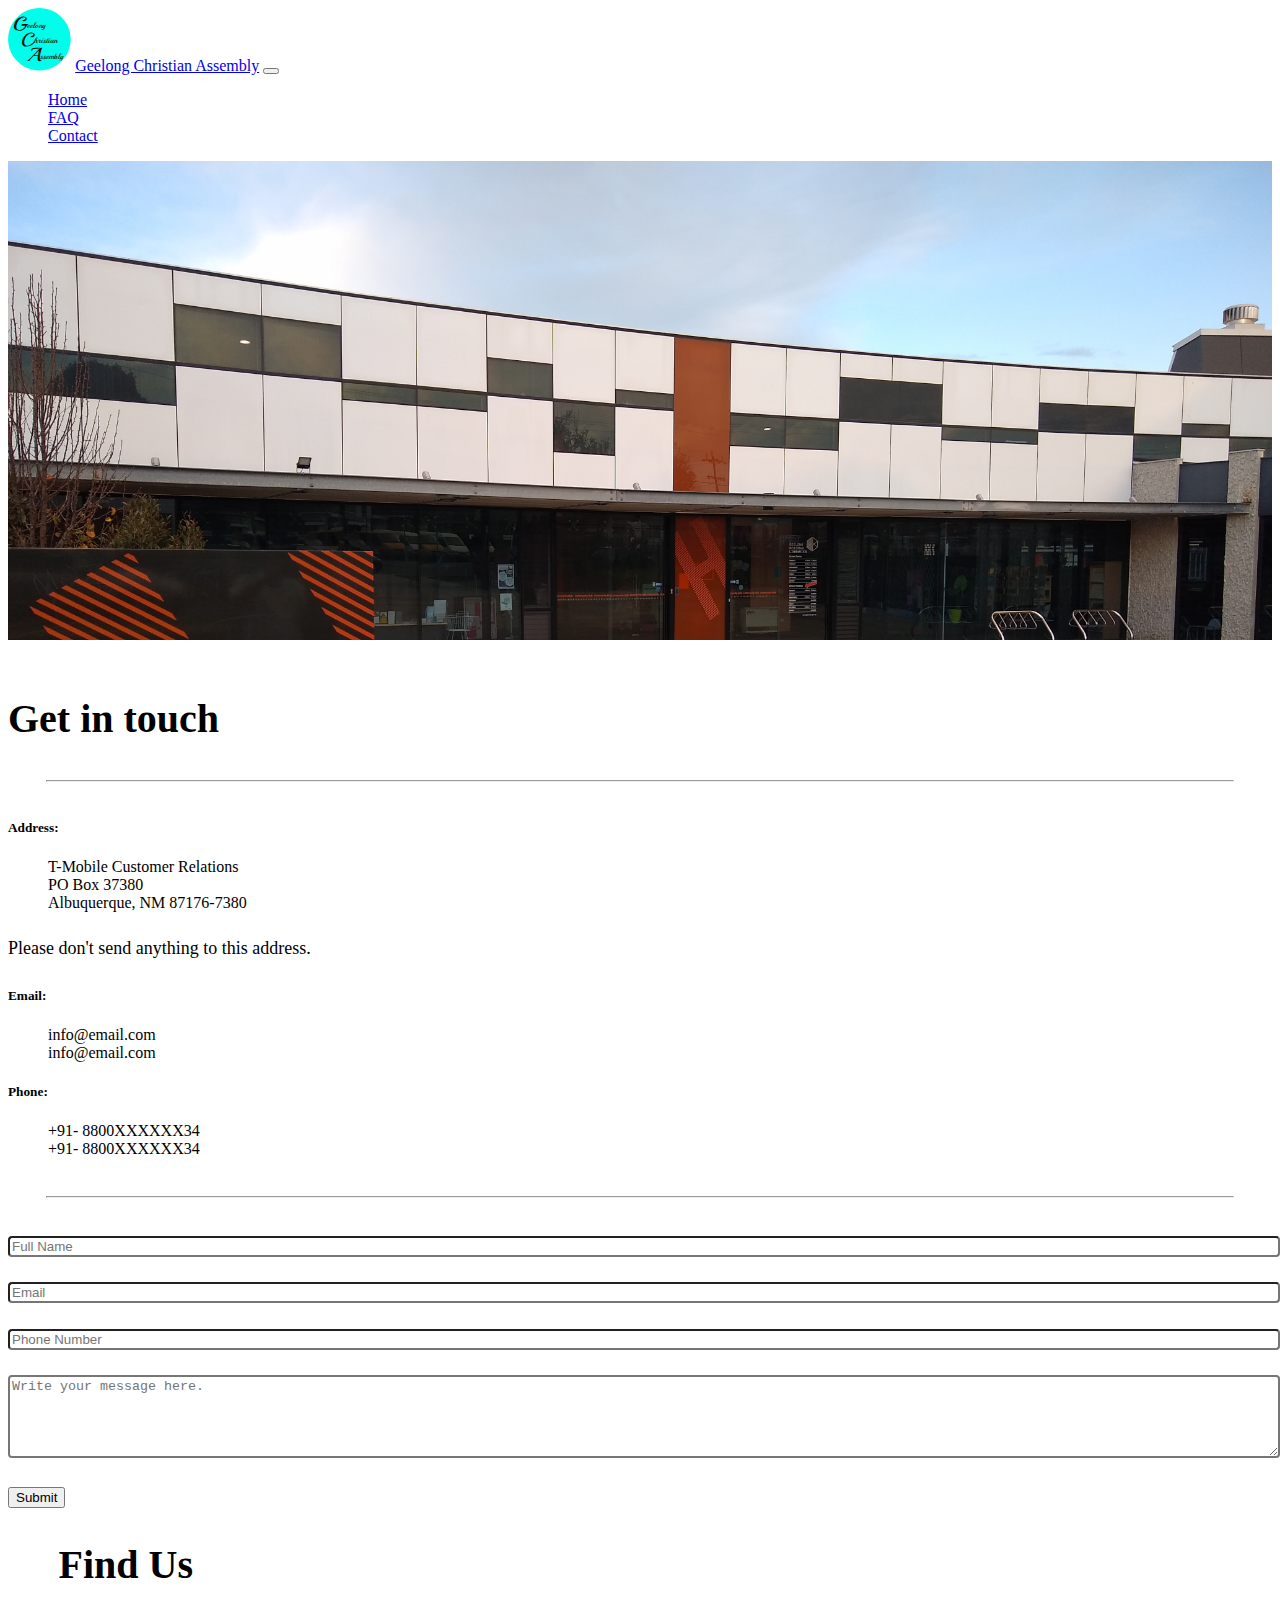
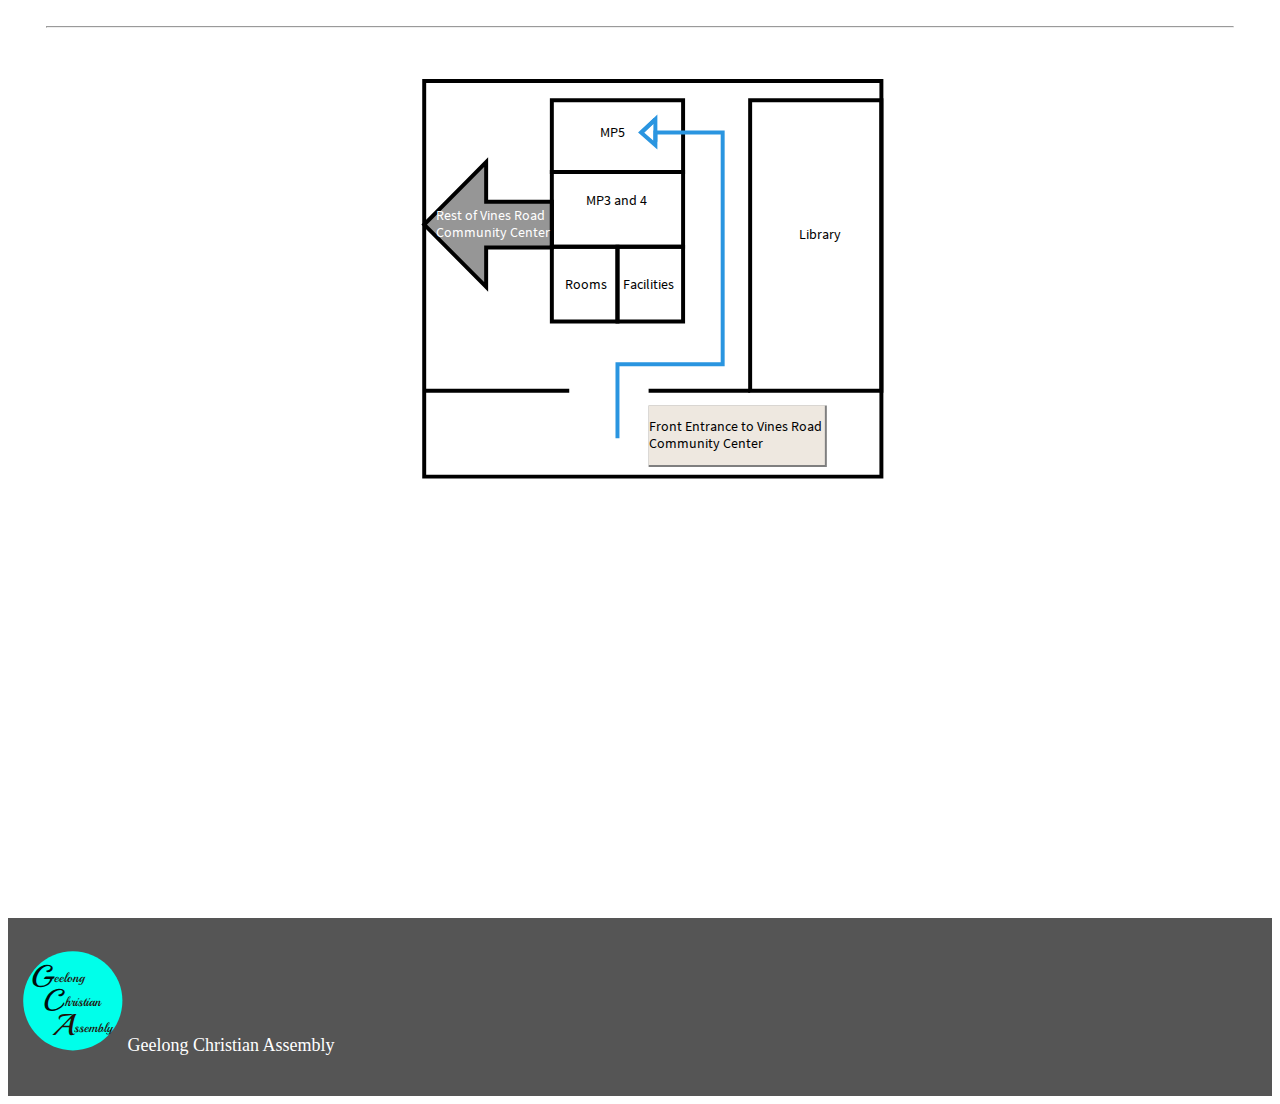
<file: contact.html>
<!doctype html>
<html lang="en">
  <head>
    <title> Contact </title>
    <meta charset="utf-8">
    <meta name="viewport" content="width=device-width, initial-scale=1">


    <link href="https://cdn.jsdelivr.net/npm/bootstrap@5.0.2/dist/css/bootstrap.min.css" rel="stylesheet" integrity="sha384-EVSTQN3/azprG1Anm3QDgpJLIm9Nao0Yz1ztcQTwFspd3yD65VohhpuuCOmLASjC" crossorigin="anonymous">
    <link rel="stylesheet" type="text/css" href="Style.css">
  </head>
  <body>
    
    <nav class="navbar navbar-expand-lg navbar-dark bg-dark">
        <div class="container-fluid">
          <img src="./GCA Logo.svg" class="navbar-brand logo">
          <a class="navbar-brand" href="#">Geelong Christian Assembly</a>
          <button class="navbar-toggler" type="button" data-bs-toggle="collapse" data-bs-target="#navbarSupportedContent" aria-controls="navbarSupportedContent" aria-expanded="false" aria-label="Toggle navigation">
            <span class="navbar-toggler-icon"></span>
          </button>
          <div class="collapse navbar-collapse" id="navbarSupportedContent">
            <ul class="navbar-nav me-auto mb-2 mb-lg-0">
              <li class="nav-item">
                <a class="nav-link text-center" aria-current="page" href="index.html">Home</a>
              </li>
              <li class="nav-item">
                <a class="nav-link text-center" href="./Faq.html">FAQ</a>
              </li>
              <li class="nav-item">
                <a class="nav-link text-center active" href="./contact.html">Contact</a>
              </li>
            </ul>
          </div>
        </div>
    </nav>
<img class="welcome" src="VRCCPhoto.jpg">

<br>
<br>
<section class="contact py-5 bg-light" id="contact">
    <div class="container">
        <div class="row">
            <div class="col-md-12">
                <h2>Get in touch</h2>
                <hr>
            </div>
            <div class="col-md-6">
                <div class="address">
                    
                <h5>Address:</h5>
                <ul class="list-unstyled">
                    <li> T-Mobile Customer Relations</li>
                    <li> PO Box 37380</li>
                    <li> Albuquerque, NM 87176-7380</li>
                </ul>
                <p>Please don't send anything to this address.</p>
                </div>
                <div class="email">
                <h5>Email:</h5>
                <ul class="list-unstyled">
                    <li> info@email.com</li>
                    <li> info@email.com</li>
                </ul>
                </div>
                <div class="phone">
                    <h5>Phone:</h5>
                    <ul class="list-unstyled">
                    <li> +91- 8800XXXXXX34</li>
                    <li> +91- 8800XXXXXX34</li>
                </ul>
                </div>
                <hr>
            </div>
            <div class="col-md-6">
                 <div class="card">
                    <div class="card-body">
                         <form action="https://api.staticforms.xyz/submit" method="post">
                            <input type="hidden" name="accessKey" value="a1ed871d-afb8-421f-9465-68bfdb6fea9e">
                            <div class="form-row">
                                <div class="form-group col-md-12">
                                  <input type="text" name="name" placeholder="Full Name" class="widen"> 
                                </div>
                                <div class="form-group col-md-12 ">
                                  <input type="text" name="email" placeholder="Email" class="widen">
                                </div>
                                <div class="form-group col-md-12">
                                    <input type="text" name="phone" placeholder="Phone Number" class="widen">
                                </div>
                              </div>
                            <div class="form-row">
                                <div class="form-group col-md-12">
                                          <textarea name="message" placeholder="Write your message here." cols="40" rows="5" class="widen"></textarea>
                                </div>
                            </div>
                            <input type="hidden" name="replyTo" value="accordianarrow@gmail.com"> <!-- Optional -->
                            <input type="hidden" name="redirectTo" value="https://picklesomalley.github.io/contact.html"> <!-- Optional -->
                            <div class="form-row">
                                <button type="submit" class="btn btn-success" value="Submit" /> Submit </button>
                            </div>
                        </form>
                    </div>
                </div>
            </div>
        </div>
        
        
    </div>
    </section>
<h2 style="margin-left: 4%;">Find Us </h2>
<hr>
<div class="container">
    <div class="row">
      <div class="col-sm-5">
        <img src="./Directions.svg"class="sizer">
      </div>
      <div class="col-sm-2"> 

      </div>
      <div class="col-sm-5">
        <div class="sizer"  style="width: 100%"><iframe width="100%" height="400" frameborder="0" scrolling="no" marginheight="10" marginwidth="10" src="https://maps.google.com/maps?width=400&amp;height=400&amp;hl=en&amp;q=37-61%20Vines%20Rd,%20Hamlyn%20Heights%20VIC%203215+(Geelong%20Christian%20Assembly)&amp;t=&amp;z=14&amp;ie=UTF8&amp;iwloc=B&amp;output=embed"></iframe></div>  
      </div>
    </div>
  </div>
</div>
<br>
<footer class="container-fluid text-center">
  <p> <img src="GCA Logo.svg" class="Belizajeth">                        Geelong Christian Assembly  </p>
</footer>

</body>
</html>
</file>
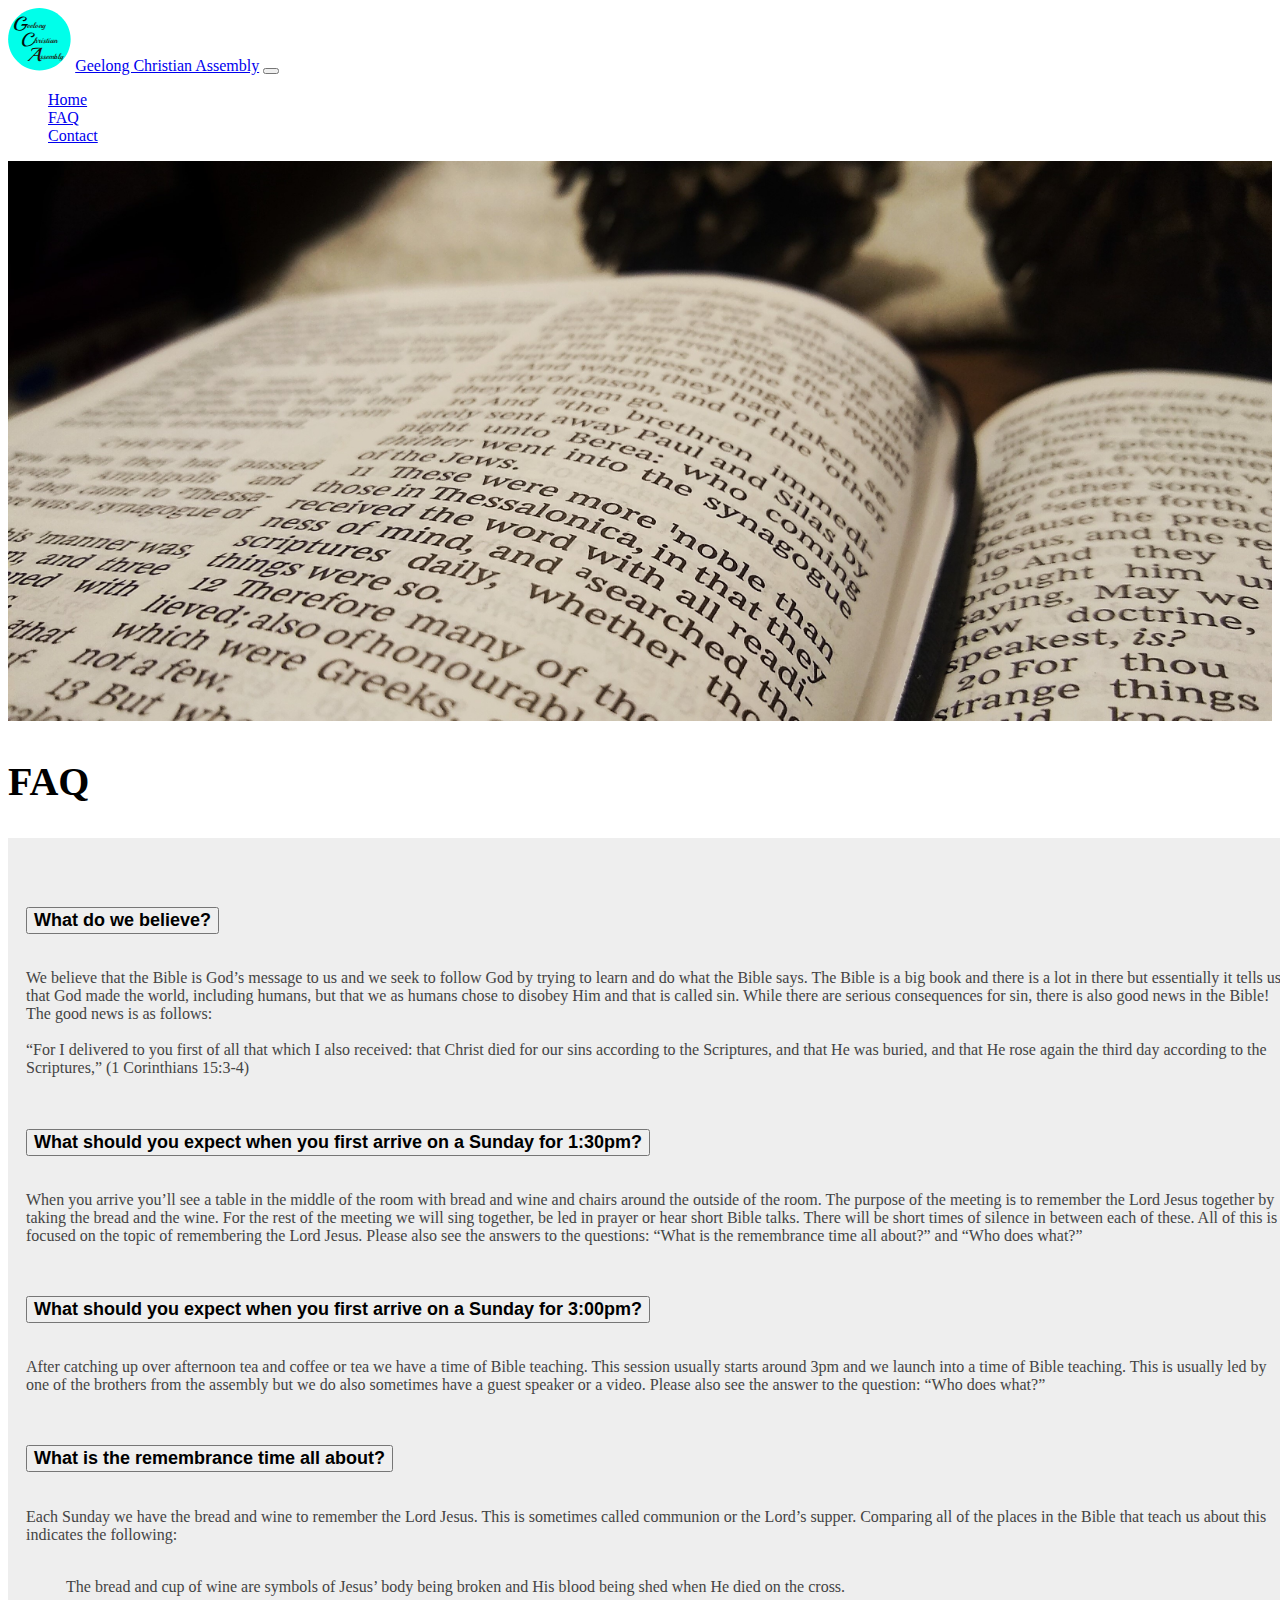
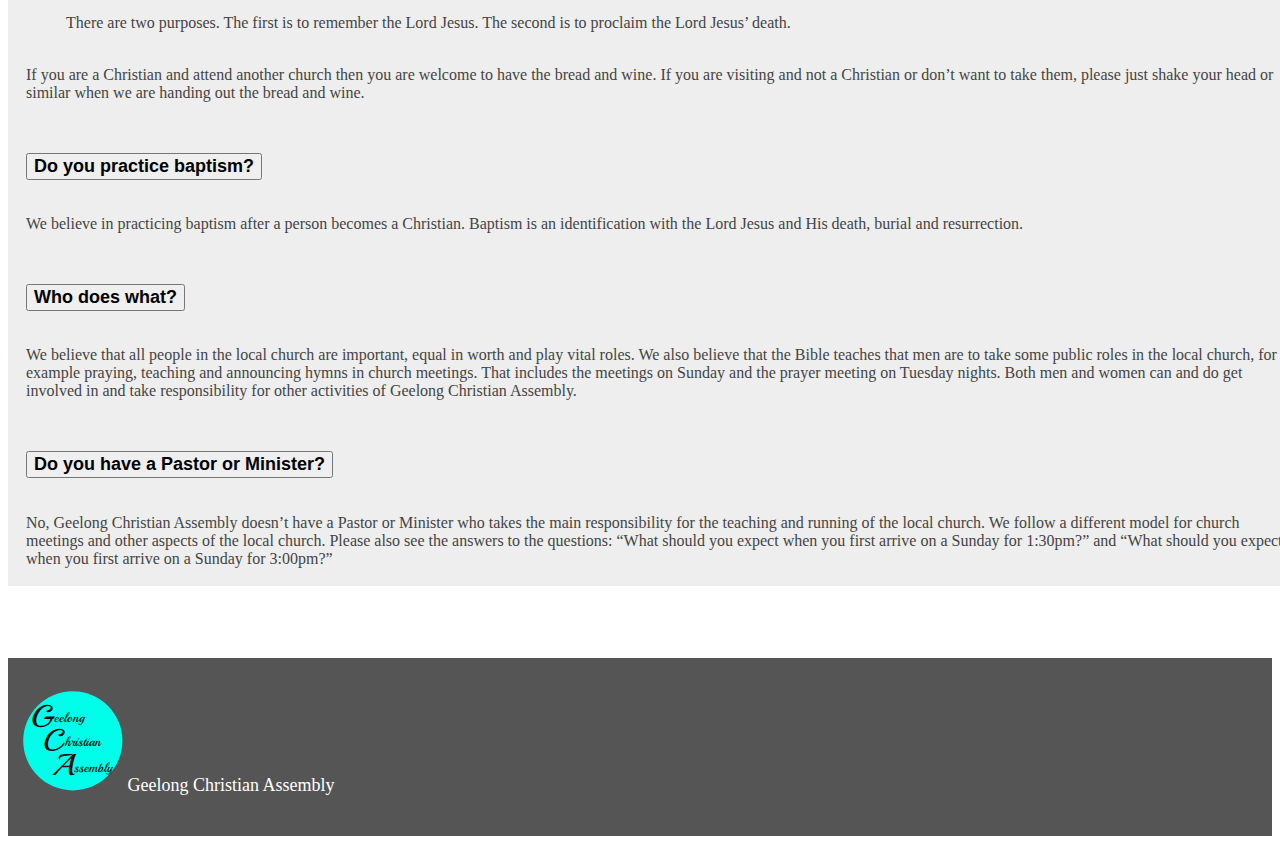
<file: Faq.html>
<!doctype html>
<html lang="en">
  <head>
    <title> FAQ </title>
    <meta charset="utf-8">
    <meta name="viewport" content="width=device-width, initial-scale=1">


    <link href="https://cdn.jsdelivr.net/npm/bootstrap@5.0.2/dist/css/bootstrap.min.css" rel="stylesheet" integrity="sha384-EVSTQN3/azprG1Anm3QDgpJLIm9Nao0Yz1ztcQTwFspd3yD65VohhpuuCOmLASjC" crossorigin="anonymous">
    <link rel="stylesheet" type="text/css" href="Style.css">
  </head>
  <body>
    
    <nav class="navbar navbar-expand-lg navbar-dark bg-dark">
        <div class="container-fluid">
          <img src="./GCA Logo.svg" class="navbar-brand logo">
          <a class="navbar-brand" href="#">Geelong Christian Assembly</a>
          <button class="navbar-toggler" type="button" data-bs-toggle="collapse" data-bs-target="#navbarSupportedContent" aria-controls="navbarSupportedContent" aria-expanded="false" aria-label="Toggle navigation">
            <span class="navbar-toggler-icon"></span>
          </button>
          <div class="collapse navbar-collapse" id="navbarSupportedContent">
            <ul class="navbar-nav me-auto mb-2 mb-lg-0">
              <li class="nav-item">
                <a class="nav-link text-center" aria-current="page" href="index.html">Home</a>
              </li>
              <li class="nav-item">
                <a class="nav-link active text-center" href="./Faq.html">FAQ</a>
              </li>
              <li class="nav-item">
                <a class="nav-link text-center" href="./contact.html">Contact</a>
              </li>
            </ul>
          </div>
        </div>
      </nav>
  
    <img src="./Bibleverse.jpeg" class="welcome">
    <br>
    <h2 class="text-center">FAQ</h2>

    <div class="accordion" id="accordionPanelsStayOpenExample">
  <div class="accordion-item">
    <h2 class="accordion-header" id="panelsStayOpen-headingOne">
      <button class="accordion-button" type="button" data-bs-toggle="collapse" data-bs-target="#panelsStayOpen-collapseOne" aria-expanded="true" aria-controls="panelsStayOpen-collapseOne">
        What do we believe?
      </button>
    </h2>
    <div id="panelsStayOpen-collapseOne" class="accordion-collapse collapse show" aria-labelledby="panelsStayOpen-headingOne">
      <div class="accordion-body">
        We believe that the Bible is God’s message to us and we seek to follow God by trying to learn and do
	what the Bible says. The Bible is a big book and there is a lot in there but essentially it tells us that
	God made the world, including humans, but that we as humans chose to disobey Him and that is
	called sin. While there are serious consequences for sin, there is also good news in the Bible! The
	good news is as follows:
	<br>
	<br>
	“For I delivered to you first of all that which I also received: that Christ died for our sins according to
	the Scriptures, and that He was buried, and that He rose again the third day according to the

Scriptures,” (1 Corinthians 15:3-4)
      </div>
    </div>
  </div>
  <div class="accordion-item">
    <h2 class="accordion-header" id="panelsStayOpen-headingTwo">
      <button class="accordion-button collapsed" type="button" data-bs-toggle="collapse" data-bs-target="#panelsStayOpen-collapseTwo" aria-expanded="false" aria-controls="panelsStayOpen-collapseTwo">
        What should you expect when you first arrive on a Sunday for 1:30pm?
      </button>
    </h2>
    <div id="panelsStayOpen-collapseTwo" class="accordion-collapse collapse" aria-labelledby="panelsStayOpen-headingTwo">
      <div class="accordion-body">
        When you arrive you’ll see a table in the middle of the room with bread and wine and chairs around
	the outside of the room. The purpose of the meeting is to remember the Lord Jesus together by
	taking the bread and the wine. For the rest of the meeting we will sing together, be led in prayer or
	hear short Bible talks. There will be short times of silence in between each of these. All of this is
	focused on the topic of remembering the Lord Jesus. Please also see the answers to the questions:
	“What is the remembrance time all about?” and “Who does what?”
      </div>
    </div>
  </div>
  <div class="accordion-item">
    <h2 class="accordion-header" id="panelsStayOpen-headingThree">
      <button class="accordion-button collapsed" type="button" data-bs-toggle="collapse" data-bs-target="#panelsStayOpen-collapseThree" aria-expanded="false" aria-controls="panelsStayOpen-collapseThree">
        What should you expect when you first arrive on a Sunday for 3:00pm?
      </button>
    </h2>
    <div id="panelsStayOpen-collapseThree" class="accordion-collapse collapse" aria-labelledby="panelsStayOpen-headingThree">
      <div class="accordion-body">
        After catching up over afternoon tea and coffee or tea we have a time of Bible teaching. This session
	usually starts around 3pm and we launch into a time of Bible teaching. This is usually led by one of
	the brothers from the assembly but we do also sometimes have a guest speaker or a video. Please
	also see the answer to the question: “Who does what?”
      </div>
    </div>
  </div>

  <div class="accordion-item">
    <h2 class="accordion-header" id="panelsStayOpen-headingFour">
      <button class="accordion-button collapsed" type="button" data-bs-toggle="collapse" data-bs-target="#panelsStayOpen-collapseFour" aria-expanded="false" aria-controls="panelsStayOpen-collapseFour">
        What is the remembrance time all about?
      </button>
    </h2>
    <div id="panelsStayOpen-collapseFour" class="accordion-collapse collapse" aria-labelledby="panelsStayOpen-headingFour">
      <div class="accordion-body">
        Each Sunday we have the bread and wine to remember the Lord Jesus. This is sometimes called
	communion or the Lord’s supper. Comparing all of the places in the Bible that teach us about this
	indicates the following:
	<br>
	<br>      
	<ul>
	<li> The bread and cup of wine are symbols of Jesus’ body being broken and His blood being
	shed when He died on the cross.</li>
	<br>
	<li> There are two purposes. The first is to remember the Lord Jesus. The second is to proclaim
	the Lord Jesus’ death. </li>
	</ul>
	<br>
	If you are a Christian and attend another church then you are welcome to have the bread and wine.
	If you are visiting and not a Christian or don’t want to take them, please just shake your head or
	similar when we are handing out the bread and wine.

      </div>
    </div>
  </div>

  <div class="accordion-item">
    <h2 class="accordion-header" id="panelsStayOpen-headingFive">
      <button class="accordion-button collapsed" type="button" data-bs-toggle="collapse" data-bs-target="#panelsStayOpen-collapseFive" aria-expanded="false" aria-controls="panelsStayOpen-collapseFive">
        Do you practice baptism?
      </button>
    </h2>
    <div id="panelsStayOpen-collapseFive" class="accordion-collapse collapse" aria-labelledby="panelsStayOpen-headingFive">
      <div class="accordion-body">
        We believe in practicing baptism after a person becomes a Christian. Baptism is an identification
	with the Lord Jesus and His death, burial and resurrection.
      </div>
    </div>
  </div>
  
  <div class="accordion-item">
    <h2 class="accordion-header" id="panelsStayOpen-headingSix">
      <button class="accordion-button collapsed" type="button" data-bs-toggle="collapse" data-bs-target="#panelsStayOpen-collapseSix" aria-expanded="false" aria-controls="panelsStayOpen-collapseSix">
        Who does what?
      </button>
    </h2>
    <div id="panelsStayOpen-collapseSix" class="accordion-collapse collapse" aria-labelledby="panelsStayOpen-headingSix">
      <div class="accordion-body">
        We believe that all people in the local church are important, equal in worth and play vital roles. We
	also believe that the Bible teaches that men are to take some public roles in the local church, for
	example praying, teaching and announcing hymns in church meetings. That includes the meetings
	on Sunday and the prayer meeting on Tuesday nights. Both men and women can and do get
	involved in and take responsibility for other activities of Geelong Christian Assembly.
      </div>
    </div>
  </div>

  <div class="accordion-item">
    <h2 class="accordion-header" id="panelsStayOpen-headingSeven">
      <button class="accordion-button collapsed" type="button" data-bs-toggle="collapse" data-bs-target="#panelsStayOpen-collapseSeven" aria-expanded="false" aria-controls="panelsStayOpen-collapseSeven">
        Do you have a Pastor or Minister?
      </button>
    </h2>
    <div id="panelsStayOpen-collapseSeven" class="accordion-collapse collapse" aria-labelledby="panelsStayOpen-headingSeven">
      <div class="accordion-body">
        No, Geelong Christian Assembly doesn’t have a Pastor or Minister who takes the main responsibility
	for the teaching and running of the local church. We follow a different model for church meetings
	and other aspects of the local church. Please also see the answers to the questions: “What should
	you expect when you first arrive on a Sunday for 1:30pm?” and “What should you expect when you
	first arrive on a Sunday for 3:00pm?”
      </div>
    </div>
  </div>
</div>

<br>
<br>
<br>
<br>

    <footer class="container-fluid text-center">
    <p> <img src="GCA Logo.svg" class="Belizajeth">                        Geelong Christian Assembly  </p>
    </footer>
    <script src="https://cdn.jsdelivr.net/npm/bootstrap@5.0.2/dist/js/bootstrap.bundle.min.js" integrity="sha384-MrcW6ZMFYlzcLA8Nl+NtUVF0sA7MsXsP1UyJoMp4YLEuNSfAP+JcXn/tWtIaxVXM" crossorigin="anonymous"></script>
</body>
</html>
</file>
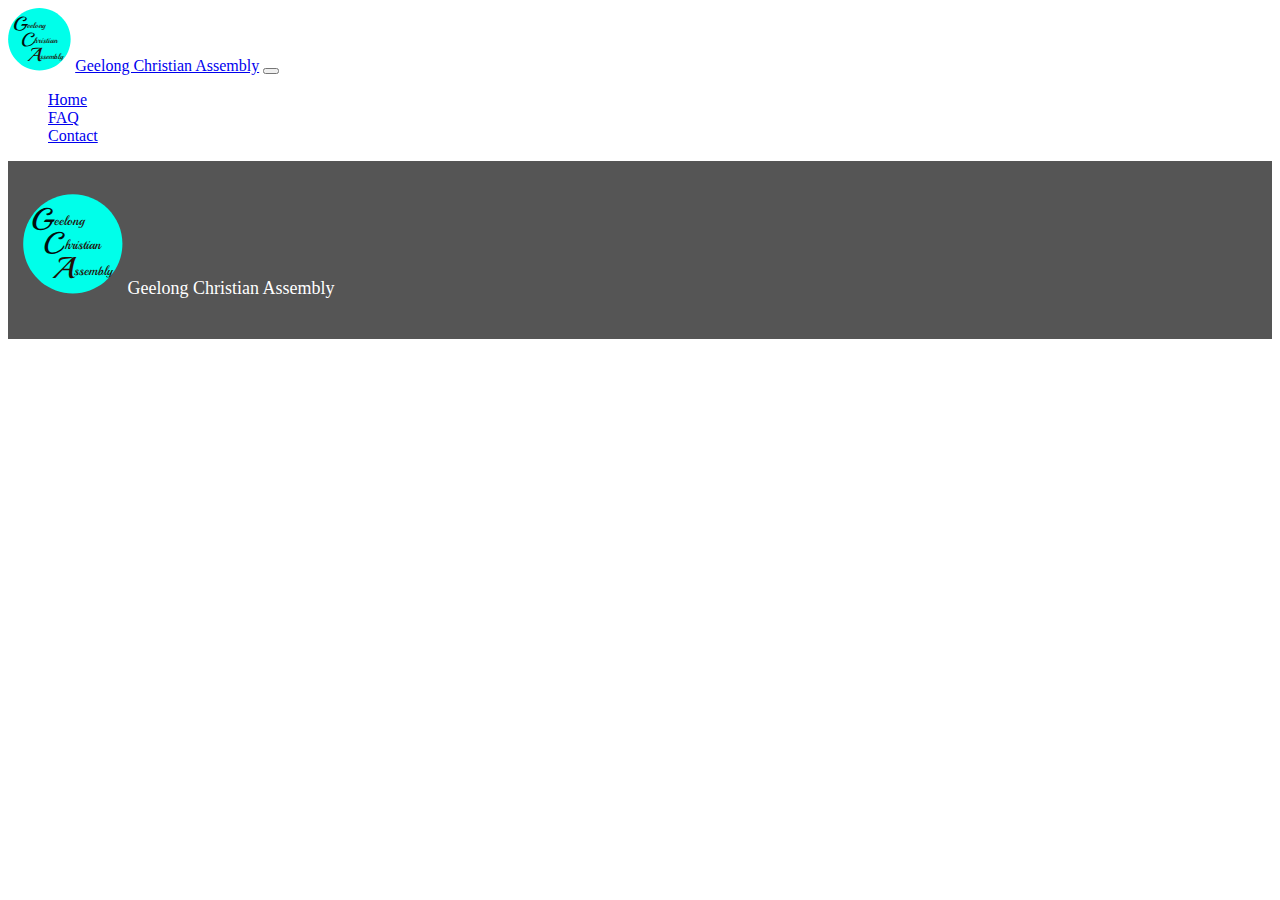
<file: Formtest.html>
<!doctype html>
<html lang="en">
  <head>

    <meta charset="utf-8">
    <meta name="viewport" content="width=device-width, initial-scale=1">


    <link href="https://cdn.jsdelivr.net/npm/bootstrap@5.0.2/dist/css/bootstrap.min.css" rel="stylesheet" integrity="sha384-EVSTQN3/azprG1Anm3QDgpJLIm9Nao0Yz1ztcQTwFspd3yD65VohhpuuCOmLASjC" crossorigin="anonymous">
    <link rel="stylesheet" type="text/css" href="Style.css">
  </head>
  <body>
    
    <nav class="navbar navbar-expand-lg navbar-dark bg-dark">
        <div class="container-fluid">
          <img src="./GCA Logo.svg" class="navbar-brand logo">
          <a class="navbar-brand" href="#">Geelong Christian Assembly</a>
          <button class="navbar-toggler" type="button" data-bs-toggle="collapse" data-bs-target="#navbarSupportedContent" aria-controls="navbarSupportedContent" aria-expanded="false" aria-label="Toggle navigation">
            <span class="navbar-toggler-icon"></span>
          </button>
          <div class="collapse navbar-collapse" id="navbarSupportedContent">
            <ul class="navbar-nav me-auto mb-2 mb-lg-0">
              <li class="nav-item">
                <a class="nav-link active text-center" aria-current="page" href="#">Home</a>
              </li>
              <li class="nav-item">
                <a class="nav-link text-center" href="./Faq.html">FAQ</a>
              </li>
              <li class="nav-item">
                <a class="nav-link text-center" href="./contact.html">Contact</a>
              </li>
            </ul>
          </div>
        </div>
      </nav>
  
    
   
  
  <footer class="container-fluid text-center">
    <p> <img src="GCA Logo.svg" class="Belizajeth">                        Geelong Christian Assembly  </p>
  </footer>
  <script src="https://cdn.jsdelivr.net/npm/bootstrap@5.0.2/dist/js/bootstrap.bundle.min.js" integrity="sha384-MrcW6ZMFYlzcLA8Nl+NtUVF0sA7MsXsP1UyJoMp4YLEuNSfAP+JcXn/tWtIaxVXM" crossorigin="anonymous"></script>
  <script src="https://kwes.io/v2/kwes-script.js" defer></script>
</body>
</html>
</file>
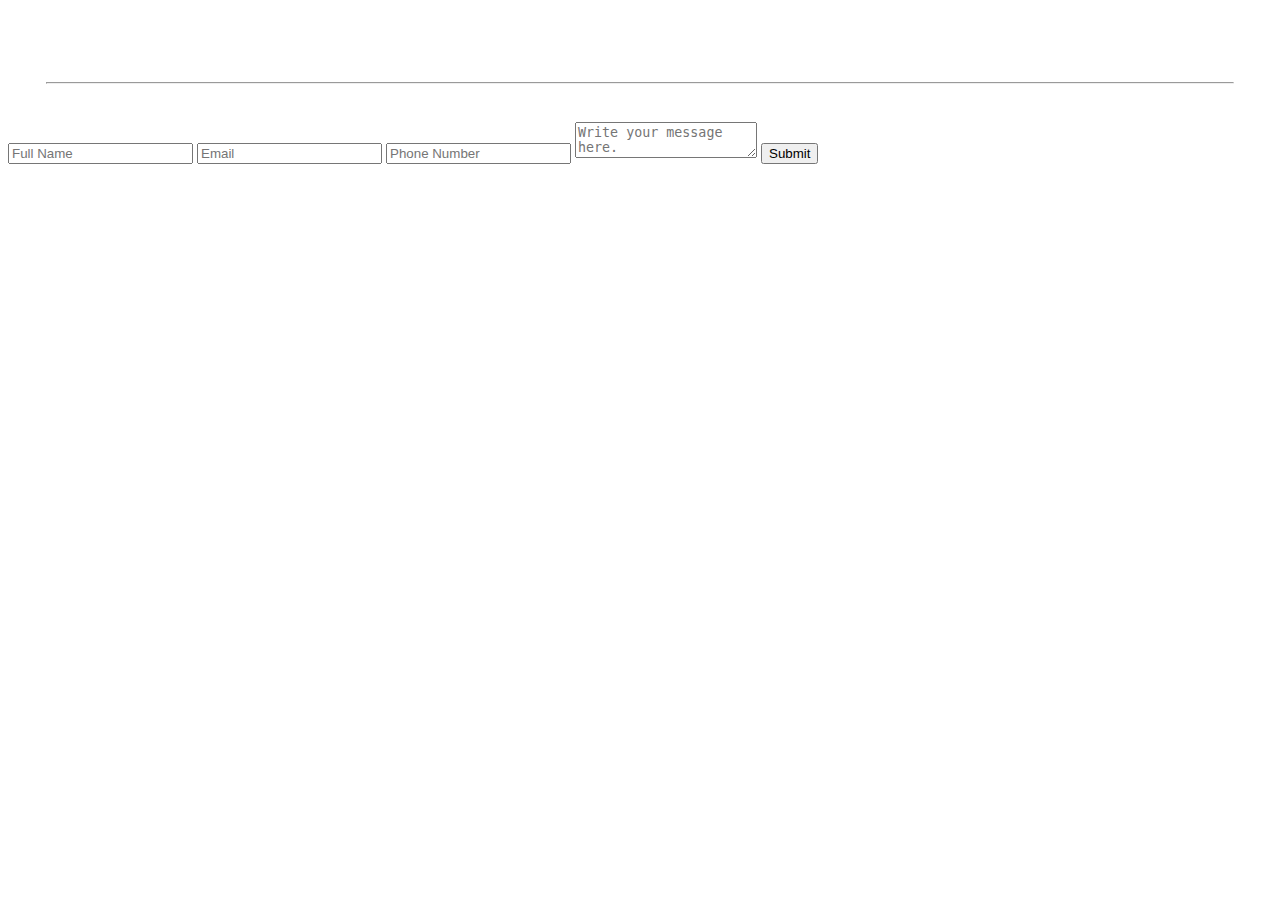
<file: googleformstest.html>
<!doctype html>
<html lang="en">
  <head>
    <meta charset="utf-8">
    <meta name="viewport" content="width=device-width, initial-scale=1">


    <link href="https://cdn.jsdelivr.net/npm/bootstrap@5.0.2/dist/css/bootstrap.min.css" rel="stylesheet" integrity="sha384-EVSTQN3/azprG1Anm3QDgpJLIm9Nao0Yz1ztcQTwFspd3yD65VohhpuuCOmLASjC" crossorigin="anonymous">
    <link rel="stylesheet" type="text/css" href="Style.css">
    <title>Hello, world!</title>
  </head>
  <body>
    <br>
    <br>
    <hr>
     
    <!-- Make sure you don't change the form action-->
    <form action="https://api.staticforms.xyz/submit" method="post">
        <!-- Replace with accesKey sent to your email -->
        <input type="hidden" name="accessKey" value="a1ed871d-afb8-421f-9465-68bfdb6fea9e"> <!-- Required -->
        <input type="text" name="name" placeholder="Full Name"> <!-- Optional -->
        <input type="text" name="email" placeholder="Email"> <!-- Optional -->
        <input type="text" name="phone" placeholder="Phone Number"> <!-- Optional -->
        <textarea name="message" placeholder="Write your message here."></textarea> <!-- Optional -->
        <input type="hidden" name="replyTo" value="accordianarrow@gmail.com"> <!-- Optional -->

        <input type="hidden" name="redirectTo" value="https://example.com/contact/success"> <!-- Optional -->
        <input type="submit" value="Submit" />
    </form>
    

    <script src="https://cdn.jsdelivr.net/npm/bootstrap@5.0.2/dist/js/bootstrap.bundle.min.js" integrity="sha384-MrcW6ZMFYlzcLA8Nl+NtUVF0sA7MsXsP1UyJoMp4YLEuNSfAP+JcXn/tWtIaxVXM" crossorigin="anonymous"></script>

  </body>
</html>
</file>
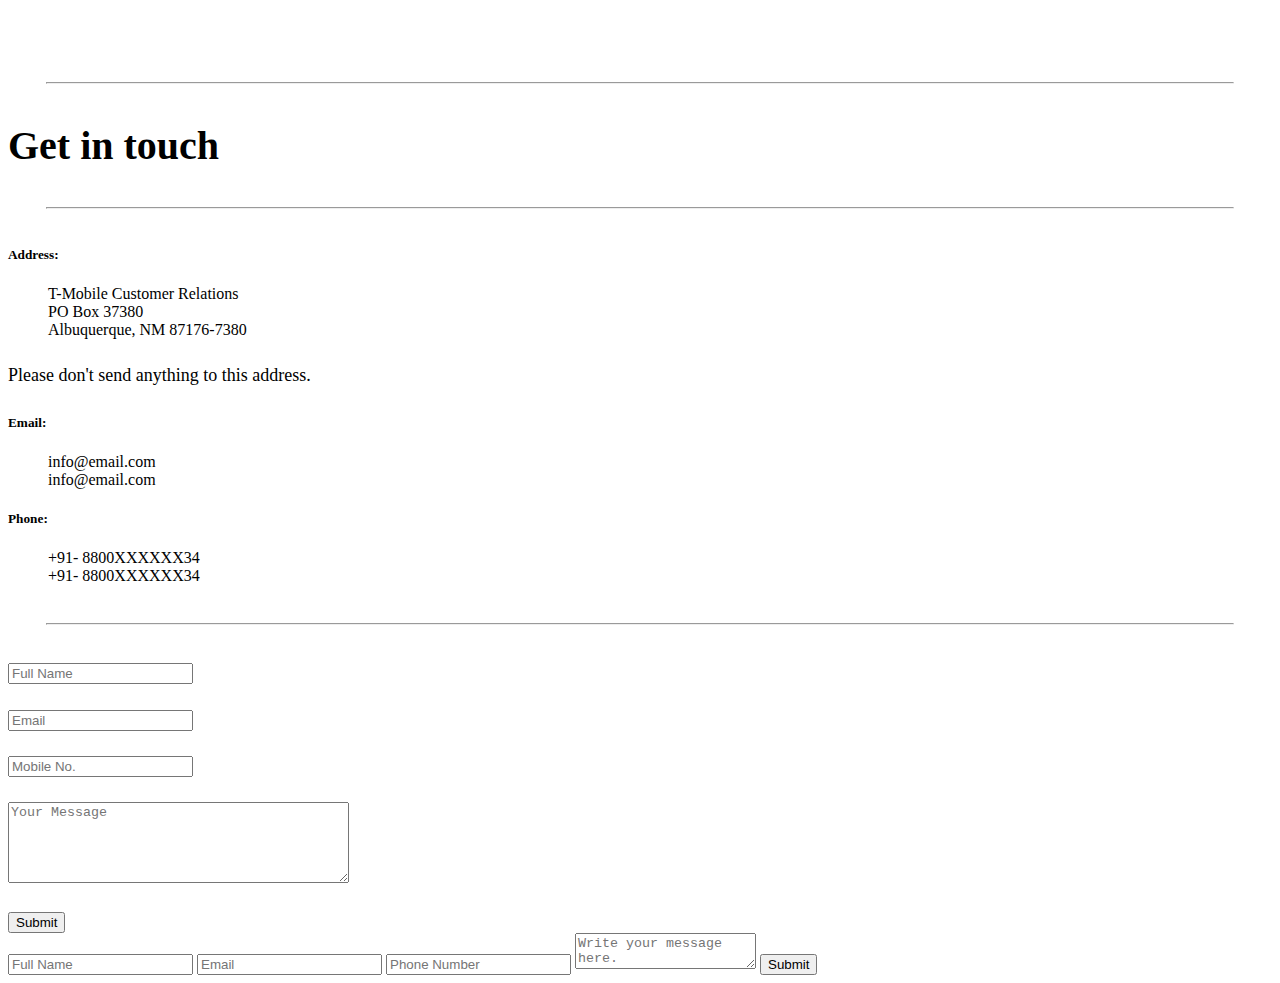
<file: test.html>
<!doctype html>
<html lang="en">
  <head>
    <meta charset="utf-8">
    <meta name="viewport" content="width=device-width, initial-scale=1">


    <link href="https://cdn.jsdelivr.net/npm/bootstrap@5.0.2/dist/css/bootstrap.min.css" rel="stylesheet" integrity="sha384-EVSTQN3/azprG1Anm3QDgpJLIm9Nao0Yz1ztcQTwFspd3yD65VohhpuuCOmLASjC" crossorigin="anonymous">
    <link rel="stylesheet" type="text/css" href="Style.css">
    <title>Hello, world!</title>
  </head>
  <body>
    <br>
    <br>
    <hr>
     <section class="contact py-5 bg-light" id="contact">
    <div class="container">
        <div class="row">
            <div class="col-md-12">
                <h2>Get in touch</h2>
                <hr>
            </div>
            <div class="col-md-6">
                <div class="address">
                    
                <h5>Address:</h5>
                <ul class="list-unstyled">
                    <li> T-Mobile Customer Relations</li>
                    <li> PO Box 37380</li>
                    <li> Albuquerque, NM 87176-7380</li>
                </ul>
                <p>Please don't send anything to this address.</p
                </div>
                <div class="email">
                <h5>Email:</h5>
                <ul class="list-unstyled">
                    <li> info@email.com</li>
                    <li> info@email.com</li>
                </ul>
                </div>
                <div class="phone">
                    <h5>Phone:</h5>
                    <ul class="list-unstyled">
                    <li> +91- 8800XXXXXX34</li>
                    <li> +91- 8800XXXXXX34</li>
                </ul>
                </div>
                <hr>
            </div>
          
          <div class="col-md-6">
                <div class="card">
                    <div class="card-body">
                         <!-- Make sure you don't change the form action-->
                            <form action="https://api.staticforms.xyz/submit" method="post">
                            <!-- Replace with accesKey sent to your email -->
                            <input type="hidden" name="accessKey" value="a1ed871d-afb8-421f-9465-68bfdb6fea9e"> <!-- Required -->
                             <div class="form-row">
                                <div class="form-group col-md-12">
                                  <input id="Full Name" name="Full Name" placeholder="Full Name" class="form-control" type="text">
                                </div>
                                <div class="form-group col-md-12 ">
                                  <input type="email" class="form-control" id="inputEmail4" placeholder="Email">
                                </div>
                                <div class="form-group col-md-12">
                                    <input id="Mobile No." name="Mobile No." placeholder="Mobile No." class="form-control" required="required" type="text">
                                </div>
                              </div>
                            <div class="form-row">
                                <div class="form-group col-md-12">
                                          <textarea id="comment" name="comment" cols="40" rows="5" placeholder="Your Message"class="form-control"></textarea>
                                </div>
                            </div>
                            <input type="hidden" name="replyTo" value="accordianarrow@gmail.com"> <!-- Optional -->
                            <input type="hidden" name="redirectTo" value="https://picklesomalley.github.io/contact.html"> <!-- Optional -->
                            <div class="form-row">
                                <button type="submit" class="btn btn-success" value="Submit" /> Submit </button>
                            </div>
                              
                              
                        </form>
                    </div>
                </div>
            </div>
        </div>
        
        
    </div>
    </section>
    <!-- Make sure you don't change the form action-->
    <form action="https://api.staticforms.xyz/submit" method="post">
        <!-- Replace with accesKey sent to your email -->
        <input type="hidden" name="accessKey" value="a1ed871d-afb8-421f-9465-68bfdb6fea9e"> <!-- Required -->
        <input type="text" name="name" placeholder="Full Name"> <!-- Optional -->
        <input type="text" name="email" placeholder="Email"> <!-- Optional -->
        <input type="text" name="phone" placeholder="Phone Number"> <!-- Optional -->
        <textarea name="message" placeholder="Write your message here."></textarea> <!-- Optional -->
        <input type="hidden" name="replyTo" value="accordianarrow@gmail.com"> <!-- Optional -->

        <input type="hidden" name="redirectTo" value="https://picklesomalley.github.io/contact.html"> <!-- Optional -->
        <input type="submit" value="Submit" />
    </form>
    

    <script src="https://cdn.jsdelivr.net/npm/bootstrap@5.0.2/dist/js/bootstrap.bundle.min.js" integrity="sha384-MrcW6ZMFYlzcLA8Nl+NtUVF0sA7MsXsP1UyJoMp4YLEuNSfAP+JcXn/tWtIaxVXM" crossorigin="anonymous"></script>

  </body>
</html>
</file>
<file: Style.css>
/* Remove the navbar's default margin-bottom and rounded borders */ 
.navbar {
  margin-bottom: 0;
  border-radius: 0;
  height:auto;
}

/* Set height of the grid so .sidenav can be 100% (adjust as needed) */
.row.content {
    background-color:white;
    color:black;
}

/* Set gray background color and 100% height */
.sidenav {
  padding-top: 20px;
  background-color: #f1f1f1;
  height: 100%;
}
img.welcome{
  width:100%;
}

/* Set black background color, white text and some padding */
footer {
  background-color: #555;
  color: white;
  padding: 15px;
  height:auto;
}

body{
    background-color:#FFFFFF;
    color:black;
}

/* On small screens, set height to 'auto' for sidenav and grid */
@media screen and (max-width: 767px) {
  .sidenav {
    height: auto;
    padding: 15px;
  }
  .row.content {
      height:auto;
      background-color:white;
      color:black;
  }
  img.Belizajeth{
  width:10% !important;
  }  
}
@media screen and (max-width: 400px) {
  .sidenav {
    height: auto;
    padding: 15px;
  }
  .row.content {
      height:auto;
      background-color:white;
      color:black;
  }
  img.Belizajeth{
  width:10% !important;
  }  
  .logo{
    width:0% !important;

  }
}




.sizing{
    display: block;
    margin-left: auto;
    margin-right: auto;
    width: 50%;


}

.center{
  margin:2%;
}

li{
  list-style-type:none;
}

p{
  font-size:18px;
  font-family:Georgia;
  line-height:2.0;
}

h2{
  font-family: "Times New Roman";
  font-size:40px;
  font-weight:bold;
}

img.Belizajeth{
  width:100px;
}


.text{
  font-size:25px;
}

img.sizer{
  margin:1%;
  width:100%;
  height: 400px;
}

hr{
  margin: 3%;
}

.fincky{
  font-size: 18px;
  color: white;
  text-decoration: none;
  margin-top: 5%;
}

.fincky:hover{
  font-size: 18px;
  color: white;
  text-decoration: none;
  margin-top: 5%;
}
.navbar-toggle{
  margin-top: 5%;
}

/* Style the buttons that are used to open and close the accordion panel */
.accordion {
  background-color: #eee;
  color: #444;
  cursor: pointer;
  padding: 18px;
  width: 100%;
  text-align: left;
  border: none;
  outline: none;
  transition: 0.4s;
}

/* Add a background color to the button if it is clicked on (add the .active class with JS), and when you move the mouse over it (hover) */
.accordion:hover {
  background-color: #ccc;
}

/* Style the accordion panel. Note: hidden by default */
.panel {
  padding: 0 18px;
  background-color: white;
  display: none;
  overflow: hidden;
}

.logo{
  width: 5%;
}

.form-group{
  margin-top: 2%;
  margin-bottom: 2%;
}

.accordion-button{
  font-weight:bold;
  font-size:18px;
}

.widen{
  width:100%;
  border-radius:4px;
  border-width:2px;
}
.row:before, .row:after {display: none !important;}
</file>
